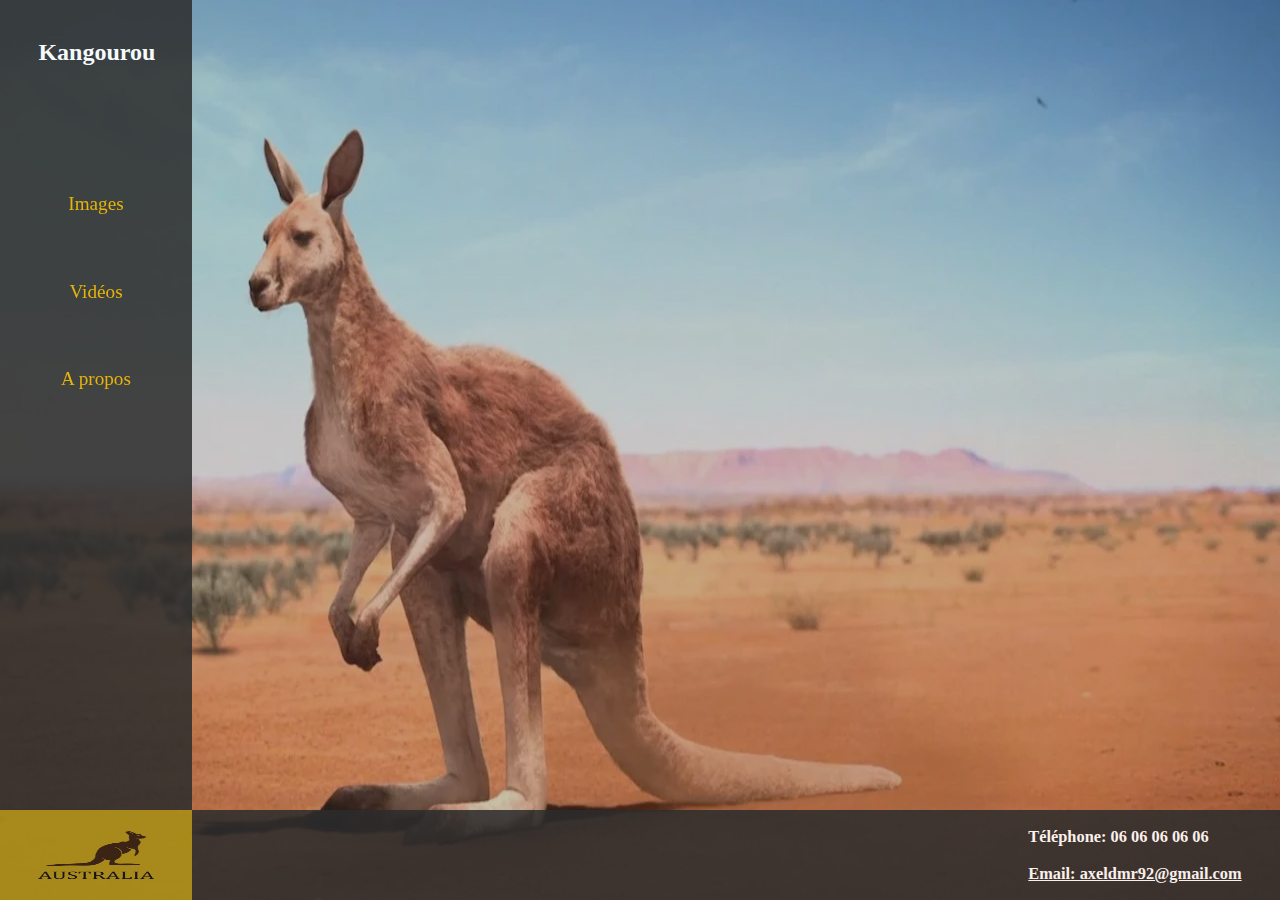
<file: index.html>
<!DOCTYPE html>
<html>
  <head>
    <meta charset="utf-8">
    <title> Kagourou</title>
    <link rel="stylesheet" href="style.css">
    <div class="carre"><div class="nom"><h2><a style="text-decoration: none; color:white"  href="index.html">Kangourou</a></h2></p></div></div>
    <div class="carre2"><div class="com"><h3>Téléphone: 06 06 06 06 06 </p> <a href="mailto:axeldmr92@gmail.com" class="email">Email: axeldmr92@gmail.com</h3></a> </div></div>
    <div class="carretransparence"></div>
    <img src="image/back2.jpg" class="back">
    <img src="image/logo.jpg" class="logo">
  
  
    </head>

    <body>


      <ul id="menu-accordeon" class="menu">
        <li><a style="text-decoration: none; color:rgb(230, 180, 10)" href="#">Images</a>
              <ul>
                  <li><a href="famille.html">Famille de kangourou</a></li>
                  <li><a href="seul.html">kangourou seul</a></li>
                  <li><a href="roger.html">Roger le kangourou</a></li>
                </ul>
            </li>
            <li><a style="text-decoration: none; color:rgb(230, 180, 10)" href="#">Vidéos</a>
              <ul>
                 <li><a href="https://www.youtube.com/watch?v=AtP6tRJ4XBM" target="_blank">Famille de kangourou</a></li>
                 <li><a href="https://www.youtube.com/watch?v=dOdXLCbRZUI" target="_blank">kangourou seul</a></li>
                 <li><a href="https://www.youtube.com/watch?v=x5YB3m1uz74" target="_blank">Roger le kangourou</a></li>
              </ul>
           </li>
           <li><a style="text-decoration: none; color:rgb(230, 180, 10)" href="apropos.html">A propos</a>             
           </li>
    
    </ul>

    </body>

</html>
</file>
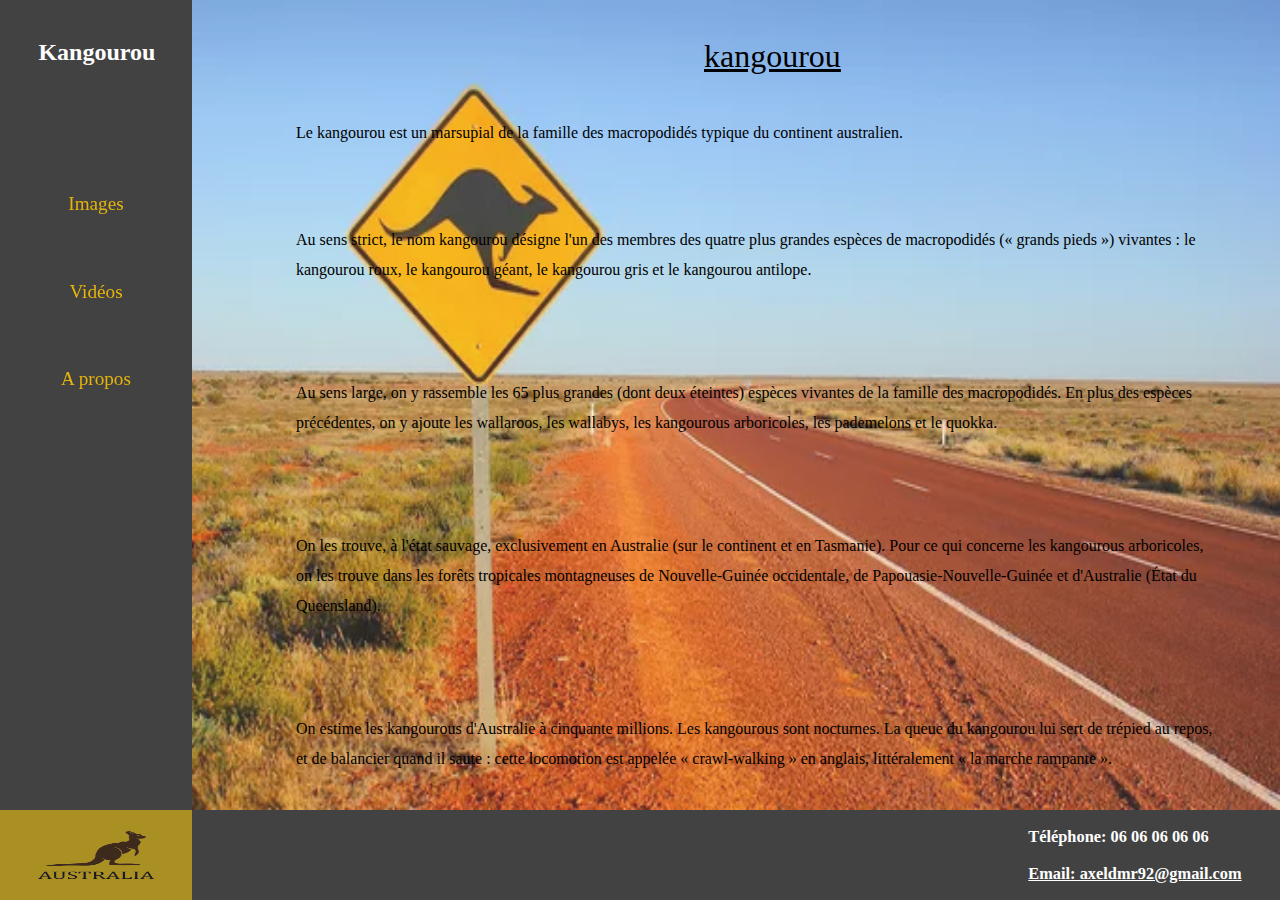
<file: apropos.html>
<!DOCTYPE html>
<html>
  <head>
    <meta charset="utf-8">
    <title> Kagourou</title>
    <link rel="stylesheet" href="style.css">
    <div class="carre"><div class="nom"><h2><a style="text-decoration: none; color:white"  href="index.html">Kangourou</a></h2></p></div></div>
    <div class="carre2"><div class="com"><h3><a style="text-decoration: none;color: white" href="https://www.youtube.com/watch?v=K9Tf5_hiDHU&ab_channel=Mig-Topic">Téléphone: 06 06 06 06 06 </a><p><a href="mailto:axeldmr92@gmail.com" class="email">Email: axeldmr92@gmail.com</h3></a> </div></div>
    <div class="carretransparence"></div>
    <img src="image/logo.jpg" class="logo">
    <img src="image/back4.jpg" class="img">
    <div class="titre-a-propos">kangourou</div>
    <div class="texte-a-propos"><ul>Le kangourou est un marsupial de la famille des macropodidés typique du continent australien.</ul><ul><br><br>Au sens strict, le nom kangourou désigne l'un des membres des quatre plus grandes
      espèces de macropodidés (« grands pieds ») vivantes : le kangourou roux, le kangourou géant, le kangourou gris et le kangourou antilope.</ul><br><br><ul>
      Au sens large, on y rassemble les 65 plus grandes (dont deux éteintes) espèces vivantes de la famille des macropodidés. En plus des espèces précédentes, on y ajoute les wallaroos, les wallabys, les kangourous
      arboricoles, les pademelons et le quokka.</ul><br><br><ul>On les trouve, à l'état sauvage, exclusivement en Australie (sur le continent et en Tasmanie). Pour ce qui concerne les kangourous arboricoles, on les trouve dans les
      forêts tropicales montagneuses de Nouvelle-Guinée occidentale, de Papouasie-Nouvelle-Guinée et d'Australie (État du Queensland).</ul><br><br><ul>
      On estime les kangourous d'Australie à cinquante millions. Les kangourous sont nocturnes. La queue du kangourou lui sert de trépied au repos, et de balancier quand il saute : cette locomotion est appelée
      « crawl-walking » en anglais, littéralement « la marche rampante ».</ul></div>
    
  
  
    </head>

    <body>


      <ul id="menu-accordeon" class="menu">
        <li><a style="text-decoration: none; color:rgb(230, 180, 10)" href="#">Images</a>
              <ul>
                  <li><a href="famille.html">Famille de kangourou</a></li>
                  <li><a href="seul.html">kangourou seul</a></li>
                  <li><a href="roger.html">Roger le kangourou</a></li>
                </ul>
            </li>
            <li><a style="text-decoration: none; color:rgb(230, 180, 10)" href="#">Vidéos</a>
              <ul>
                 <li><a href="https://www.youtube.com/watch?v=AtP6tRJ4XBM" target="_blank">Famille de kangourou</a></li>
                 <li><a href="https://www.youtube.com/watch?v=dOdXLCbRZUI" target="_blank">kangourou seul</a></li>
                 <li><a href="https://www.youtube.com/watch?v=x5YB3m1uz74" target="_blank">Roger le kangourou</a></li>
              </ul>
           </li>
           <li><a style="text-decoration: none; color:rgb(230, 180, 10)" href="apropos.html">A propos</a>             
           </li>
    
    </ul>

    </body>

</html>
</file>
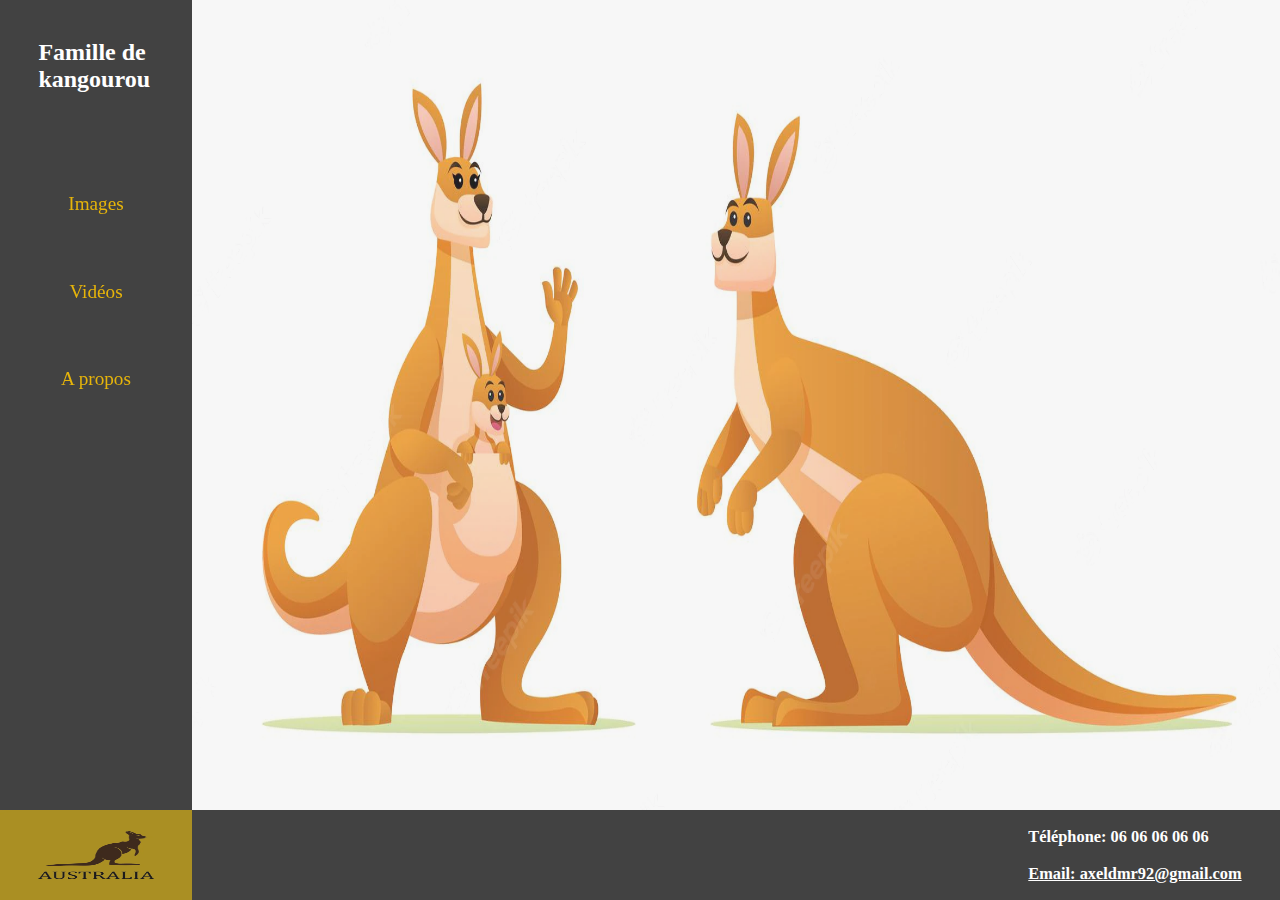
<file: famille.html>
<!DOCTYPE html>
<html>
  <head>
    <meta charset="utf-8">
    <title> Famille de kangourou</title>
    <link rel="stylesheet" href="style.css">
    <div class="carre"><div class="nom"><h2><a style="text-decoration: none; color: white;"  href="index.html">Famille de kangourou</a></h2></p></div></div>
    <div class="carre2"><div class="com"><h3>Téléphone: 06 06 06 06 06 </p> <a href="mailto:axeldmr92@gmail.com" class="email">Email: axeldmr92@gmail.com</h3></a> </div></div>
    <div class="carretransparence"></div>
    <img src="image/famille.jpg" class="img">
    <img src="image/logo.jpg" class="logo">
  
  
    </head>

    <body>


      <ul id="menu-accordeon" class="menu">
        <li><a style="text-decoration: none; color:rgb(230, 180, 10)" href="#">Images</a>
              <ul>
                  <li><a href="famille.html">Famille de kangourou</a></li>
                  <li><a href="seul.html">kangourou seul</a></li>
                  <li><a href="roger.html">Roger le kangourou</a></li>
                </ul>
            </li>
            <li><a style="text-decoration: none; color:rgb(230, 180, 10)" href="#">Vidéos</a>
              <ul>
                 <li><a href="https://www.youtube.com/watch?v=AtP6tRJ4XBM" target="_blank">Famille de kangourou</a></li>
                 <li><a href="https://www.youtube.com/watch?v=dOdXLCbRZUI" target="_blank">kangourou seul</a></li>
                 <li><a href="https://www.youtube.com/watch?v=x5YB3m1uz74" target="_blank">Roger le kangourou</a></li>
              </ul>
           </li>
           <li><a style="text-decoration: none; color:rgb(230, 180, 10)" href="apropos.html">A propos</a>             
           </li>
    
    </ul>

    </body>

</html>
</file>
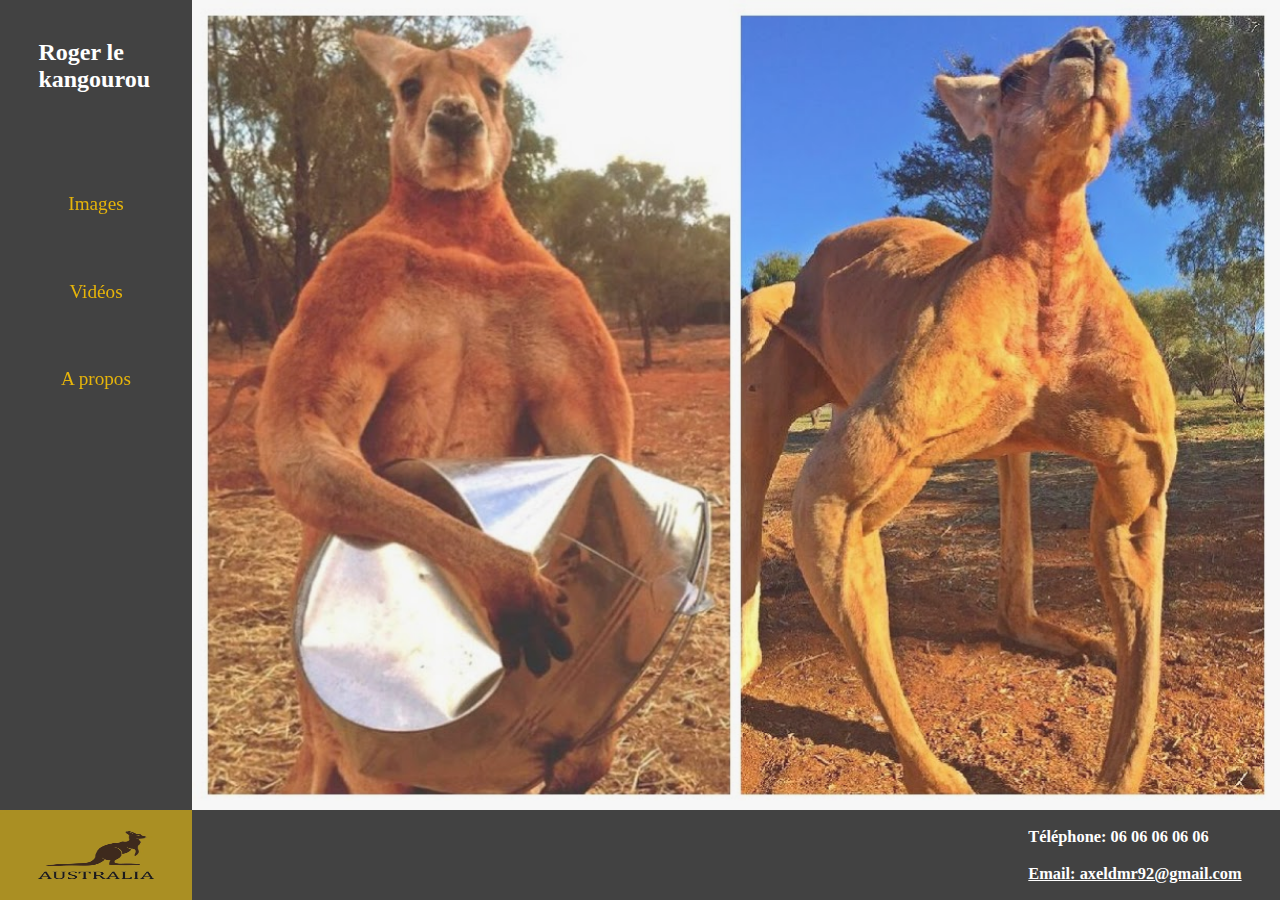
<file: roger.html>
<!DOCTYPE html>
<html>
  <head>
    <meta charset="utf-8">
    <title> Roger le kangourou</title>
    <link rel="stylesheet" href="style.css">
    <div class="carre"><div class="nom"><h2><a style="text-decoration:none ; color:white"  href="index.html">Roger le kangourou</a></h2></p></div></div>
    <div class="carre2"><div class="com"><h3>Téléphone: 06 06 06 06 06 </p> <a href="mailto:axeldmr92@gmail.com" class="email">Email: axeldmr92@gmail.com</h3></a> </div></div>
    <div class="carretransparence"></div>
    <img src="image/roger.jpg" class="img">
    <img src="image/logo.jpg" class="logo">
  
  
    </head>

    <body>


      <ul id="menu-accordeon" class="menu">
        <li><a style="text-decoration: none; color:rgb(230, 180, 10)" href="#">Images</a>
              <ul>
                  <li><a href="famille.html">Famille de kangourou</a></li>
                  <li><a href="seul.html">kangourou seul</a></li>
                  <li><a href="roger.html">Roger le kangourou</a></li>
                </ul>
            </li>
            <li><a style="text-decoration: none; color:rgb(230, 180, 10)" href="#">Vidéos</a>
              <ul>
                 <li><a href="https://www.youtube.com/watch?v=AtP6tRJ4XBM" target="_blank">Famille de kangourou</a></li>
                 <li><a href="https://www.youtube.com/watch?v=dOdXLCbRZUI" target="_blank">kangourou seul</a></li>
                 <li><a href="https://www.youtube.com/watch?v=x5YB3m1uz74" target="_blank">Roger le kangourou</a></li>
              </ul>
           </li>
           <li><a style="text-decoration: none; color:rgb(230, 180, 10)" href="apropos.html">A propos</a>             
           </li>
    
    </ul>

    </body>

</html>
</file>
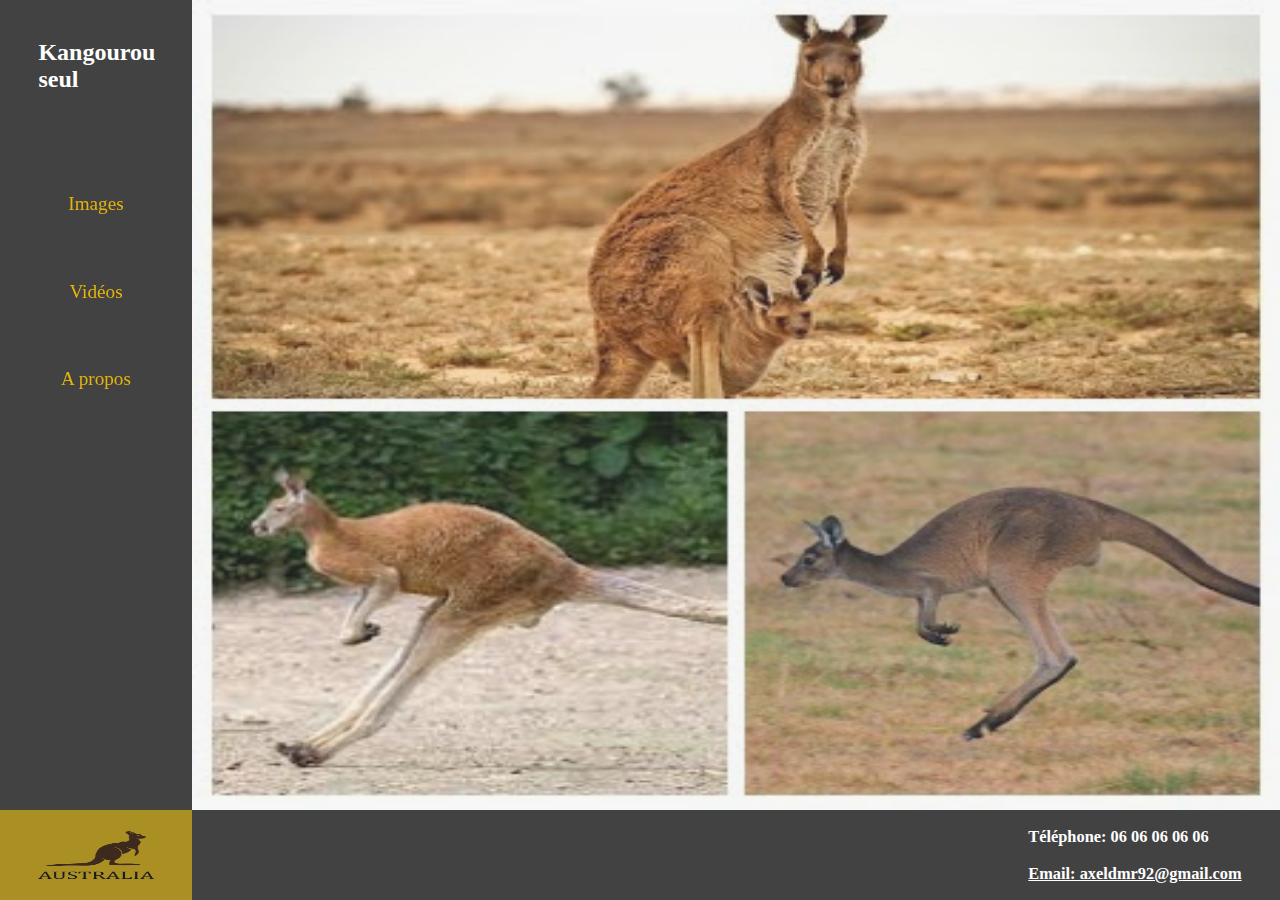
<file: seul.html>
<!DOCTYPE html>
<html>
  <head>
    <meta charset="utf-8">
    <title> Kangourou seul</title>
    <link rel="stylesheet" href="style.css">
    <div class="carre"><div class="nom"><h2><a style="text-decoration: none; color:white"  href="index.html">Kangourou seul</a></h2></p></div></div>
    <div class="carre2"><div class="com"><h3>Téléphone: 06 06 06 06 06 </p> <a href="mailto:axeldmr92@gmail.com" class="email">Email: axeldmr92@gmail.com</h3></a> </div></div>
    <div class="carretransparence"></div>
    <img src="image/seul.jpg" class="img">
    <img src="image/logo.jpg" class="logo">
  
  
    </head>

    <body>


      <ul id="menu-accordeon" class="menu">
        <li><a style="text-decoration: none; color:rgb(230, 180, 10)" href="#">Images</a>
              <ul>
                  <li><a href="famille.html">Famille de kangourou</a></li>
                  <li><a href="seul.html">kangourou seul</a></li>
                  <li><a href="roger.html">Roger le kangourou</a></li>
                </ul>
            </li>
            <li><a style="text-decoration: none; color:rgb(230, 180, 10)" href="#">Vidéos</a>
              <ul>
                 <li><a href="https://www.youtube.com/watch?v=AtP6tRJ4XBM" target="_blank">Famille de kangourou</a></li>
                 <li><a href="https://www.youtube.com/watch?v=dOdXLCbRZUI" target="_blank">kangourou seul</a></li>
                 <li><a href="https://www.youtube.com/watch?v=x5YB3m1uz74" target="_blank">Roger le kangourou</a></li>
              </ul>
           </li>
           <li><a style="text-decoration: none; color:rgb(230, 180, 10)" href="apropos.html">A propos</a>             
           </li>
    
    </ul>

    </body>

</html>
</file>
<file: style.css>
.nom {
  margin-top: 10%;
  position: absolute;
  margin-left: 20%;
  color: #ffffff;
  font-family: verdana;
  display : block; /* on change le type d'élément, les liens deviennent des balises de type block */
  text-decoration : none!important; /* on supprime le style par défaut des liens (la plupart du temps = souligné) */
}

.com {
  position: absolute;
  bottom: 0px;
  right: 3%;
  color: #ffffff;
  font-family: verdana;
  font-size: 14px;
}

.email {
  color: #ffffff

}

html, body 
{
  margin:0;
  padding:0;
  height:100%; /* 100 % en hauteur */
}
 
html>body #wrap {height:100%;} /* 100 % en hauteur */
 
#header 
{
   width:100%;
   height:0em;
}
 
html>body #header 
{
  position:fixed;
  z-index:10; /* empêche certains problèmes avec les élements de formulaire */
}
 
html>body #content-wrap {height:100%;} /* 100 % en hauteur */
 
html>body #content {padding:6em 1em;} /* 6em = hauteur de #header et #footer + 1em, 1em = donne au contenu un peu d'espace par rapport aux bords */
 
#footer 
{
   width:100%;
   height:0em;
}
 
html>body #footer 
{
  position:fixed;
  bottom:0;
  z-index:10; /* empêche certains problèmes avec les élements de formulaire */
}

.logo {
  margin-left: auto;
  margin-right: auto;
  width: 15%;
  height: 10%;
  position: fixed;
  bottom: 0px;
  opacity: 0.6;
}

/* carre de gauche */
.carre{
    position:fixed;
    opacity: 0.9;
    margin-left:0px;
    width:15%;
    height:90%;
    background:#2E2E2E;
}

/* carré du bas*/
.carre2{
    position: fixed;
    opacity: 0.90;
    margin-left:0px;
    width:100%;
    height:10%;
    background:#2E2E2E;
    bottom: 0px;
}

/* transparence collectifs*/
.carretransparence{
    position: absolute;
    opacity: 0.3;
    right:0px;
    width:85%;
    height:90%;
    background:#494949;
    bottom: 10%;
}

/*image de fond */
.back {
  display: block;
  margin-left: 0%;
  margin-right: auto;
  width: 100%;
  height: 100%;
  top: 0px;
}

/* menu deroulant */
.menu { 
  position: absolute;
  top: 20%;
 }
#menu-accordeon {
  padding:0;
  margin:0;
  list-style:none;
  text-align: center;
  width: 15%;
}
#menu-accordeon ul {
  padding:0;
  margin:0;
  list-style:none;
  text-align: center;
}
#menu-accordeon li {
   /*background-color:#494949;*/ 
   /*background-image:-webkit-linear-gradient(top, #729EBF 0%, #333A40 100%);
   background-image: linear-gradient(to bottom, #729EBF 0%, #333A40 100%);*/
   border-radius: 0px;
   margin-bottom:20%;
   box-shadow: none;
   border:solid 0px #333A40
}
#menu-accordeon li li {
   max-height:0;
   overflow: hidden;
   transition: all .5s;
   border-radius:0;
   background: #444;
   box-shadow: none;
   border:none;
   margin:0
}
#menu-accordeon a {
  display:block;
  text-decoration: none;
  color: #fff;
  padding: 7% 0;
  font-family: verdana;
  font-size:1.2em
}
#menu-accordeon ul li a, #menu-accordeon li:hover li a {
  font-size:1em
}
#menu-accordeon li:hover {
   background: #B5B5B5
}
#menu-accordeon li li:hover {
   background: #999;
}
#menu-accordeon ul li:last-child {
   border-radius: 0 0 0px 0px;
   border:none;}
#menu-accordeon li:hover li {
  max-height: 15em;}  
section{
  position: absolute;
  display: block;
  width: 85%;
  height: 90%;
  right: 0px;
  top: 0px;
}

.box2{
  background-color: blue;
  position: absolute;
  top: 0px;
  left: 15%;
  width:20%;
  height:89%;
  line-height:3em;
  overflow:auto;
  padding:5px;
}

.img{
  position: absolute;
  right:0px;
  width:85%;
  height:90%;
  bottom: 10%;
  opacity: 0.85;
}

.titre-a-propos{
  position: absolute;
  margin-top: 3%;
  margin-left: 55%;
  font-size: xx-large;
  text-decoration: underline;
}

.texte-a-propos{
  position: absolute;
  margin-top: 8%;
  margin-left: 20%;
  margin-right: 5%;
  color: #000000;
  font-family: verdana;
  line-height: 8mm;
  display : block; /* on change le type d'élément, les liens deviennent des balises de type block */
  text-decoration : none!important; /* on supprime le style par défaut des liens (la plupart du temps = souligné) */
}
</file>
